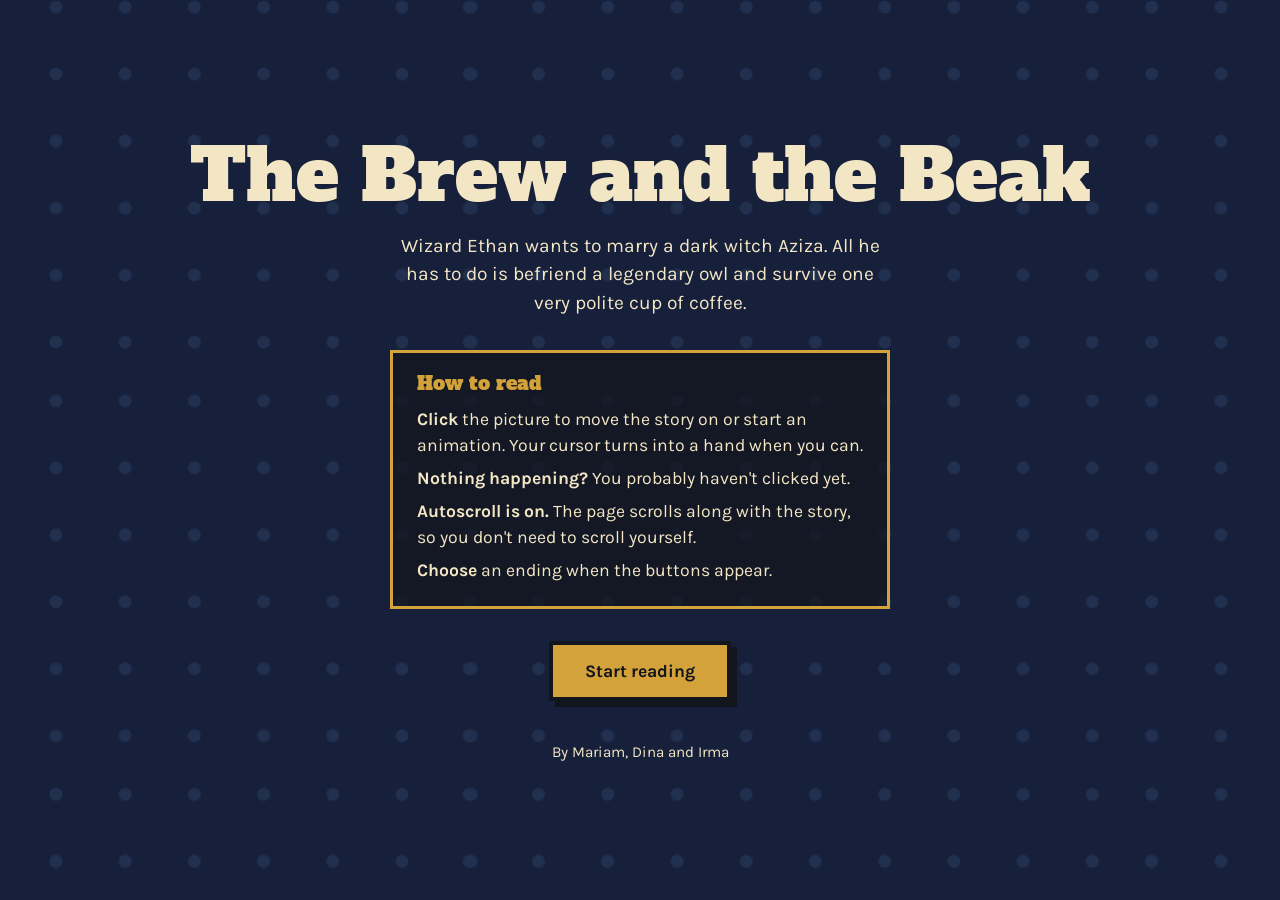
<file: index.html>
<!DOCTYPE html>
<html lang="en">
<head>
  <meta charset="UTF-8">
  <meta name="viewport" content="width=device-width, initial-scale=1">
  <title>The Brew and the Beak</title>
  <link rel="stylesheet" href="styles.css">
</head>
<body class="welcome">

  <h1>The Brew and the Beak</h1>

  <!-- short description -->
  <p>Wizard Ethan wants to marry a dark witch Aziza. All he has to do is befriend a legendary owl and survive one very polite cup of coffee.</p>

  <!-- reading instructions -->
  <div class="how-to">
    <h2>How to read</h2>
    <ul>
      <li><b>Click</b> the picture to move the story on or start an animation. Your cursor turns into a hand when you can.</li>
      <li><b>Nothing happening?</b> You probably haven't clicked yet.</li>
      <li><b>Autoscroll is on.</b> The page scrolls along with the story, so you don't need to scroll yourself.</li>
      <li><b>Choose</b> an ending when the buttons appear.</li>
    </ul>
  </div>

  <!-- button takes the user to the comic story page -->
  <a class="start-button" id="start-button" href="comic.html">Start reading</a>

  
  <!-- credits -->
  <p class="credit">By Mariam, Dina and Irma</p>

  <script src="welcome.js"></script>
</body>
</html>
</file>
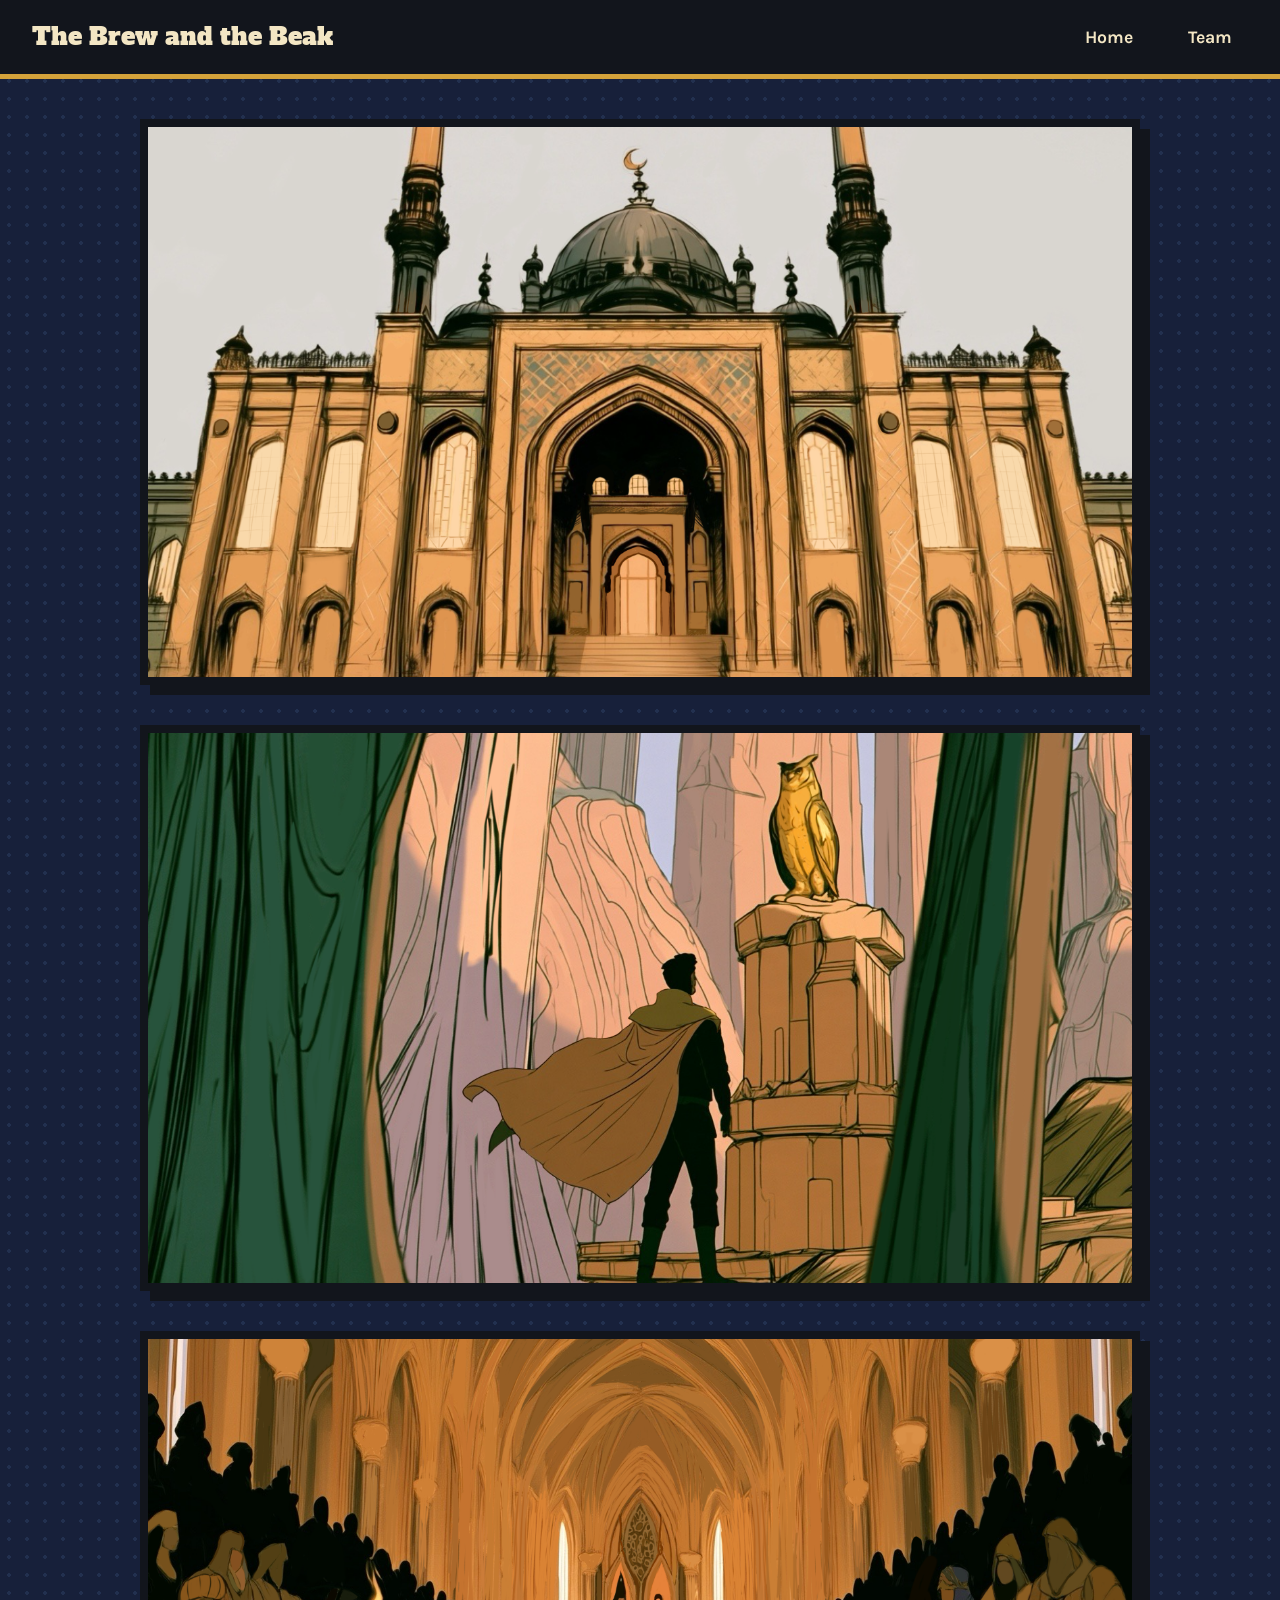
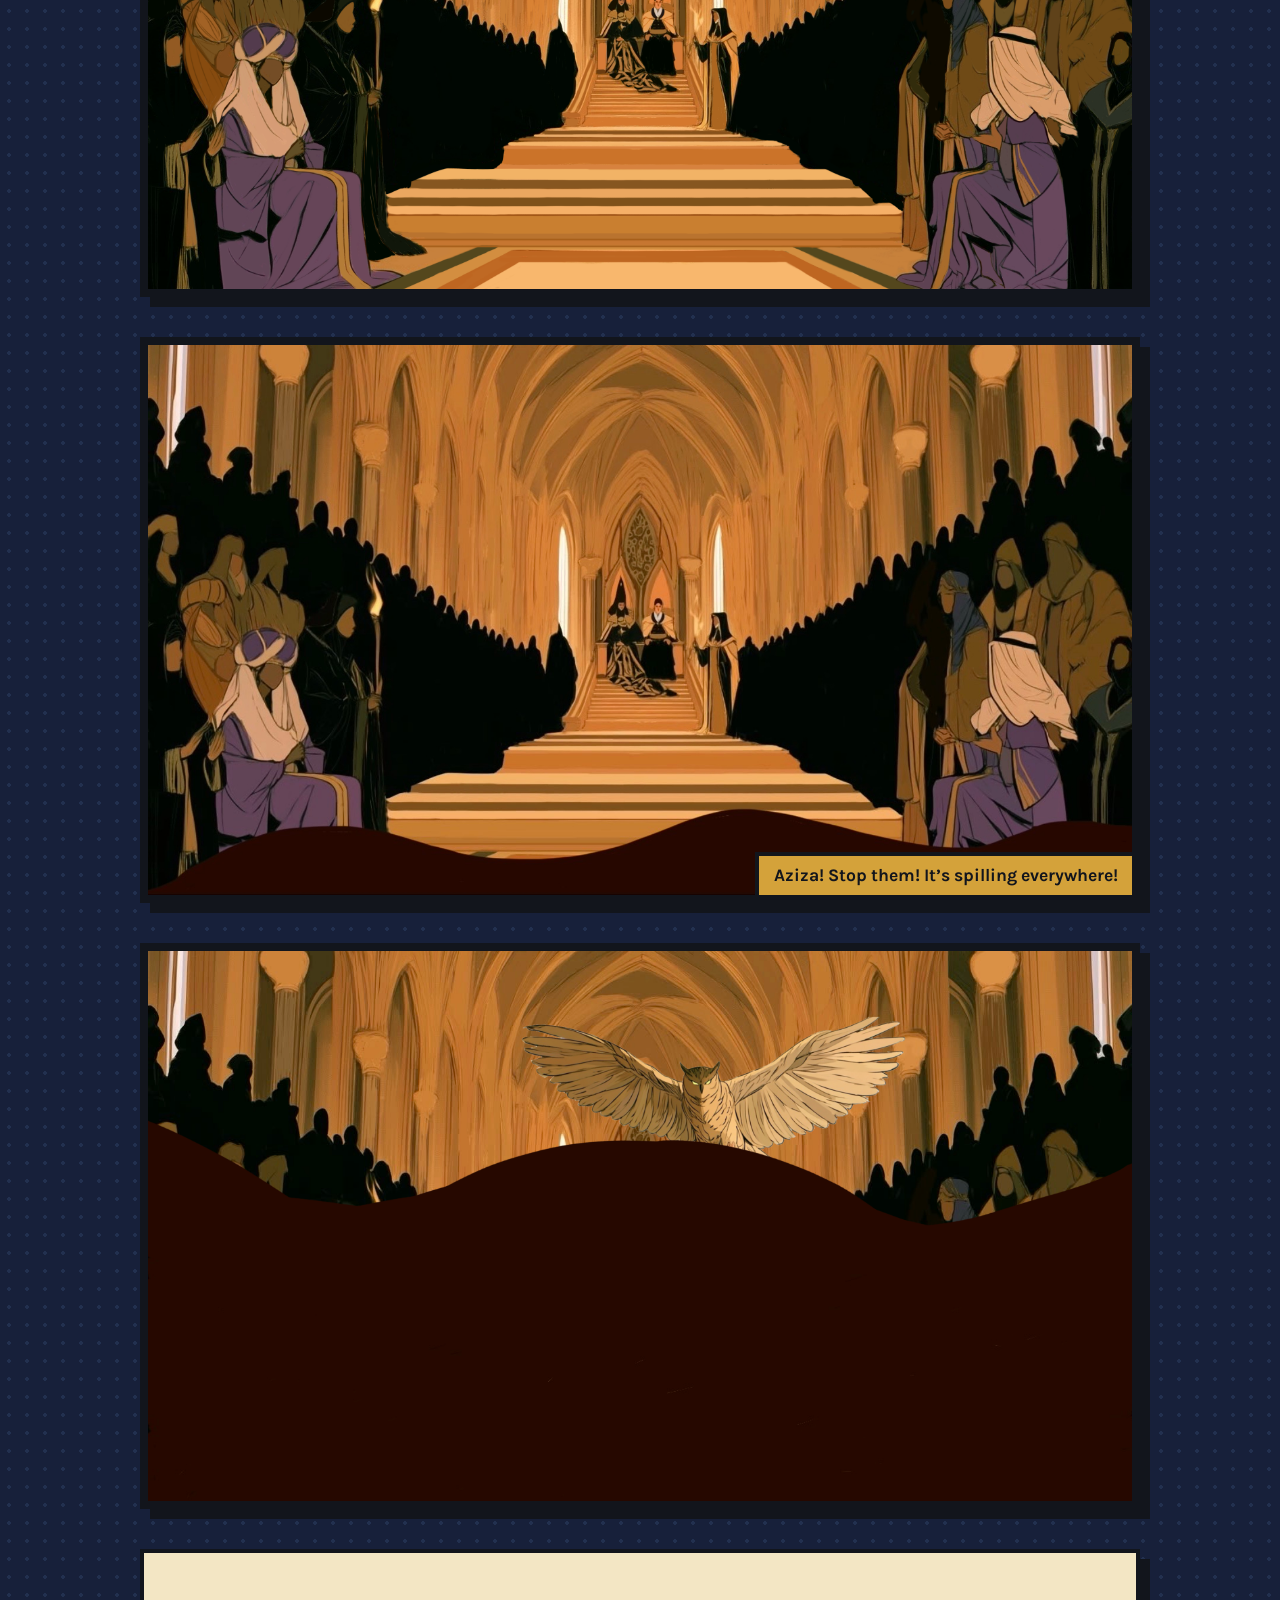
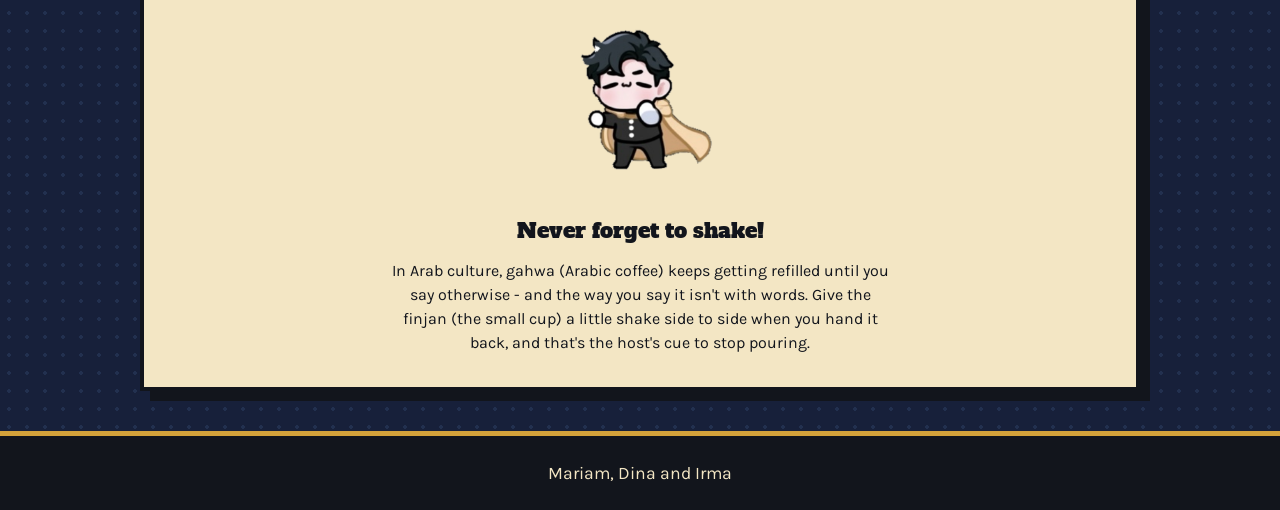
<file: comic.html>
<!DOCTYPE html>
<html lang="en">
<head>
  <meta charset="UTF-8">
  <meta name="viewport" content="width=device-width, initial-scale=1">
  <title>The Brew and the Beak - Main</title>
  <link rel="stylesheet" href="styles.css">
</head>
<body>

  <!-- used this documentation to learn about the figure element: https://developer.mozilla.org/en-US/docs/Web/HTML/Reference/Elements/figure -->
  <!-- used this documentation to learn about the figcaption element: https://developer.mozilla.org/en-US/docs/Web/HTML/Reference/Elements/figcaption -->
  <!-- used this documentation to learn about the footer element: https://developer.mozilla.org/en-US/docs/Web/HTML/Reference/Elements/footer -->


  <header class="site-header">
    <h1><a href="index.html">The Brew and the Beak</a></h1>

    <!-- navigation links to the welcome page, each comic page and the credits -->
    <nav>
      <a href="index.html">Home</a>
      <a href="#team">Team</a>
    </nav>
  </header>

  <main>

<main>

    <!-- PAGE 1: a click-through, narrated sequence  -->
    <!-- "stage" holds one picture at a time; clicking or, for some steps, waiting advances
         it to the next panel in the page.  -->
    <section class="page page-stage" id="page-1">

      <figure class="panel stage" id="story-stage">

        <img class="stage-layer active" id="stage-img-a" src="assets/page1_panel1.png">
        <img class="stage-layer" id="stage-img-b" src="assets/page1_panel2.png">

        <!-- placeholder smoke transition: swap for the real cloud/smoke asset later -->
        <div class="smoke" id="smoke-overlay">
          <div class="smoke-circle left"></div>
          <div class="smoke-circle right"></div>
        </div>

        <!-- opening line, shown over the smoke -->
        <div class="smoke-line" id="smoke-caption">
          <p id="smoke-caption-text"></p>
        </div>

        <!-- every line after that -->
        <figcaption id="stage-caption">Write the line here</figcaption>

      </figure>

    </section>

    <!-- PAGE 2: the owl -->
    <!-- "page-stage" isn't the stage from page 1 - just regular look reused
         since page 2 is just one full-width panel for now -->
    <section class="page page-stage" id="page-2">

      <!-- panel 1 and the two choices share the same spot: panel 1 fades
           out and the choices fade in over it when it's clicked. which
           pathway the reader picks comes later. -->
      <div class="p-owl-wrap">

        <!-- panel 1: click to move on to the choice. the cape is a separate
             layer on top so it can flutter on hover without moving him -->
        <figure class="panel p-owl" id="owl-panel">
          <img src="assets/page2_panel1_capeless.png">
          <img class="cape-layer" src="assets/page2_panel1_cape.png" alt="">
        </figure>

        <!-- the two choices, hidden until panel 1 is clicked -->
        <div class="choice-row" id="choice-row">
          <figure class="panel p-choice" id="choice-a">
            <img src="assets/page2_optionA.jpg">
            <figcaption>Choice A: Greed Over Bond</figcaption>
          </figure>

          <figure class="panel p-choice" id="choice-b">
            <img src="assets/magicmeat-panel-choiceB.jpeg">
            <figcaption>Choice B: True Respect</figcaption>
          </figure>
        </div>

      </div>

    </section>

    <!-- PAGE 3: panel 1, then a zoom into panel 2 on click, then a plain
         crossfade into panel 3 on the next click -->
    <section class="page page-stage" id="page-3">
      <figure class="panel stage" id="page3-stage">
        <img class="stage-layer active" id="page3-img-a" src="assets/page3_panel1.png">
        <img class="stage-layer" id="page3-img-b" src="assets/page3_panel2.png">
        <figcaption id="page3-caption"></figcaption>
      </figure>
    </section>

    <!-- COFFEE FLOOD: click the picture and the coffee rises by itself -->
    <section class="page page-stage" id="page-flood">
      <figure class="panel flood-panel" id="flood-panel">
        <img id="flood-img" src="assets/flood1.jpg">
        <figcaption id="flood-caption"></figcaption>
      </figure>
    </section>

    <!-- PAGE 5: the ending - one click on panel 1 starts it, then panel 2
         and the ending pair (3A/4A or 3B/4B, depending on the choice made
         back on page 2) play through on their own with no more clicks -->
    <section class="page page-stage" id="page-5">
      <figure class="panel stage" id="page5-stage">
        <img class="stage-layer active" id="page5-img-a" src="assets/page5_panel1.png">
        <img class="stage-layer" id="page5-img-b" src="assets/page5_panel2.png">
      </figure>
    </section>

    <!-- BONUS: a parting note, with a quick explanation of the shake-the-finjan gesture in Khaleeji coffee culture -->
    <section class="page" id="page-finjan">
      <div class="finjan-wrap">
        <div class="finjan-dance"></div>
        <p class="finjan-caption">Never forget to shake!</p>
        <p class="finjan-fact">In Arab culture, gahwa (Arabic coffee) keeps getting refilled until you say
          otherwise - and the way you say it isn't with words. Give the finjan (the small cup) a little shake
          side to side when you hand it back, and that's the host's cue to stop pouring.</p>
      </div>
    </section>

  </main>

  <footer class="site-footer" id="team">
    <p>Mariam, Dina and Irma</p>
  </footer>

  <script src="script.js"></script>
</body>
</html>
</file>
<file: styles.css>
/* fonts: loaded from here so the html files don't need to change */
@import url("https://fonts.googleapis.com/css2?family=Alfa+Slab+One&family=Karla:wght@400;700&display=swap");

/* used this documentation to learn more about the grid layouts in css: https://developer.mozilla.org/en-US/docs/Web/CSS/Guides/Grid_layout */
/* used this documentation to learn more about the flexbox layouts in css: https://developer.mozilla.org/en-US/docs/Learn_web_development/Core/CSS_layout/Flexbox */
/* used this documentation to learn more about the cursor property in css: https://developer.mozilla.org/en-US/docs/Web/CSS/Reference/Properties/cursor */

html, body, header, nav, main, section, figure, figcaption, footer,
h1, h2, h3, p, ul, a, img, div, button{
  box-sizing: border-box;
  margin: 0;
  padding: 0;
}

body{
  font-family: "Karla", sans-serif;
  font-size: 1.1rem;
  line-height: 1.5;
  background: #17203a;
  /* little dots in the background, like comic print */
  background-image: radial-gradient(#22304f 2px, transparent 2px);
  background-size: 18px 18px;
  color: #f3e6c4;
}

img{
  max-width: 100%;
  display: block;
}

/* flexbox: header and nav */
.site-header{
  display: flex;
  justify-content: space-between;
  align-items: center;
  gap: 1rem;
  padding: 1rem 2rem;
  background: #12151c;
  color: #f3e6c4;
  border-bottom: 5px solid #d4a23a;  
  position: sticky; 
  top: 0;
  z-index: 10;
}
.site-header h1{
  font-family: "Alfa Slab One", serif;
  font-weight: 400;
  font-size: 1.5rem;
}

.site-header nav{
  display: flex;
  gap: 1.5rem;
}


.site-header a{
  color: inherit;
  text-decoration: none;
}
.site-header nav a{
  padding: 0.3rem 0.8rem;
  font-weight: bold;
  border: 3px solid transparent; 

}


.site-header nav a:hover{
  border: 3px solid #d4a23a;
  background: #d4a23a;
  color: #12151c;
}

/* grid: each comic page is a 6 column grid */
.page{
  display: grid;
  grid-template-columns: repeat(6, 1fr);
  gap: 0.9rem;
  max-width: 1000px;
  margin: 2.5rem auto;
  padding: 1rem;
  background: #f3e6c4;
  color: #12151c;
  border: 4px solid #12151c;
  box-shadow: 10px 10px 0 #12151c;
}


.panel{
  position: relative;
  border: 4px solid #12151c;
  overflow: hidden;
  background: #12151c;
}

/* used this documentation to learn about the object-fit property in css: https://developer.mozilla.org/en-US/docs/Web/CSS/object-fit */
/* "cover" fills the box without stretching the picture - it crops instead of squishing it to fit */
.panel img{
  width: 100%;
  height: 100%;
  object-fit: cover;
  display: block;
}

/* page 1: narrated stage instead of a grid of panels */
.page-stage{
  display: block;
  padding: 0;
  overflow: hidden;
}

/* used this documentation to learn about the aspect-ratio property in css: https://developer.mozilla.org/en-US/docs/Web/CSS/aspect-ratio */
/* keeps the stage at a fixed 16:9 shape no matter how wide the page is, instead of it changing height with the content */
.stage{
  position: relative;
  width: 100%;
  aspect-ratio: 16 / 9;
  overflow: hidden;
  background: #12151c;
}

.stage.clickable{
  cursor: pointer;
}

/* used this documentation to learn about the inset shorthand property in css: https://developer.mozilla.org/en-US/docs/Web/CSS/inset */
.stage-layer{
  position: absolute;
  inset: 0;
  width: 100%;
  height: 100%;
  object-fit: cover;
  opacity: 0;
  transform: scale(1);
  transition: opacity 0.8s ease, transform 0.8s ease;
}
.stage-layer.active{
  opacity: 1;
}

/* used for page 3's panel1->panel2 "zoom" transition: scales the outgoing
   layer up while it fades out*/
.stage-layer.zoom-out{
  transform: scale(1.3);
}

/* placeholder smoke transition: two circles sliding in from the sides.
   need to swap the circles for a real asset. */
/* used this documentation to learn about the pointer-events property in css: https://developer.mozilla.org/en-US/docs/Web/CSS/pointer-events */
.smoke{
  position: absolute;
  inset: 0;
  z-index: 5;
  opacity: 0;
  /* lets clicks pass through the smoke to the stage underneath it */
  pointer-events: none;
  transition: opacity 0.3s ease;
}
.smoke.active{
  opacity: 1;
}

/* used this documentation to learn about the border-radius property in css: https://developer.mozilla.org/en-US/docs/Web/CSS/border-radius */
.smoke-circle{
  position: absolute;
  top: 50%;
  width: 150%;
  aspect-ratio: 1;
  /* 50% on a square box turns it into a circle */
  border-radius: 50%;
  background: radial-gradient(circle, #a66ae0 0%, #6a2fae 55%, #3d1066 100%);
  transition: transform 0.7s ease;
}
.smoke-circle.left{
  left: -75%;
  transform: translate(-100%, -50%);
}
.smoke-circle.right{
  right: -75%;
  transform: translate(100%, -50%);
}
.smoke.cover .smoke-circle.left{
  transform: translate(-8%, -50%);
}
.smoke.cover .smoke-circle.right{
  transform: translate(8%, -50%);
}

/* the opening line, shown over the smoke itself since there is no picture underneath yet for a figcaption to belong to */
/* used this documentation to learn about the rgb()/rgba() color function in css: https://developer.mozilla.org/en-US/docs/Web/CSS/color_value/rgb */
.smoke-line{
  position: absolute;
  left: 50%;
  bottom: 10%;
  z-index: 10;
  max-width: 80%;
  text-align: center;
  /* rgba lets the background stay see-through instead of a solid color */
  background: rgba(18, 15, 21, 0.88);
  color: #f3e6c4;
  border: 3px solid #d4a23a;
  padding: 0.9rem 1.5rem;
  font-family: "Alfa Slab One", serif;
  font-size: 1.1rem;
  opacity: 0;
  pointer-events: none;
  transform: translate(-50%, 12px);
  transition: opacity 0.5s ease, transform 0.5s ease;
}
.smoke-line.visible{
  opacity: 1;
  transform: translate(-50%, 0);
}

/* page 2: panel 1 and the two choices sit stacked in the same spot and crossfade between each other*/
.p-owl-wrap{
  grid-column: span 6;
  position: relative;
  aspect-ratio: 16 / 9;
}

/* ">" (direct child only): overrides their flex sizing  to stop both squares 
    from stacking on top of each other instead of sitting side by side */
.p-owl-wrap > .panel,
.p-owl-wrap > .choice-row{
  position: absolute;
  inset: 0;
  width: 100%;
  height: 100%;
}

.p-owl{
  cursor: pointer;
  opacity: 1;
  transition: opacity 0.6s ease;
}
.p-owl.faded{
  opacity: 0;
  /* so it can't be clicked again, or block clicks on the choices under it */
  pointer-events: none;
}

/* the cape overlay: page2_panel1_cape.png is the same 1456x816 canvas as
   page2_panel1_capeless.png, already drawn in place on the man - so it
   just needs to sit exactly on top (position: absolute; inset: 0, same
   object-fit: cover as the base image) rather than being resized/moved
   as its own smaller asset like the first attempt did */
#owl-panel img.cape-layer{
  position: absolute;
  inset: 0;
  width: 100%;
  height: 100%;
  object-fit: cover;
  /* used this documentation to learn about the transform-origin property in css: https://developer.mozilla.org/en-US/docs/Web/CSS/transform-origin */
  /* pivot for the flutter below: (773, 386) in the cape art's own
     1456x816 pixels, converted to the % transform-origin uses */
  transform-origin: 53.09% 47.3%;
  /* let clicks on the panel pass through to the panel itself */
  pointer-events: none;
}

/* used this documentation to learn about @keyframes: https://developer.mozilla.org/en-US/docs/Web/CSS/@keyframes */
/* flutters only while hovering panel 1 - a few degrees of rotate/skew
   back and forth reads as cloth moving in the wind without the cape
   drifting away from where it's "attached" */
@keyframes cape-flutter{
  0%, 100%{ transform: rotate(-3deg) skewX(3deg); }
  25%{ transform: rotate(2deg) skewX(-2deg); }
  50%{ transform: rotate(-2deg) skewX(4deg); }
  75%{ transform: rotate(3deg) skewX(-3deg); }
}
/* used this documentation to learn about the animation property in css: https://developer.mozilla.org/en-US/docs/Web/CSS/animation */
/* "infinite" keeps it looping as long as the hover lasts, instead of playing once and stopping */
#owl-panel:hover img.cape-layer{
  animation: cape-flutter 1.4s ease-in-out infinite;
}

.choice-row{
  display: flex;
  align-items: center;
  justify-content: center;
  gap: 0.9rem;
  opacity: 0;
  pointer-events: none;
  transition: opacity 0.6s ease;
}
.choice-row.visible{
  opacity: 1;
  pointer-events: auto;
}

.p-choice{
  flex: 1;
  aspect-ratio: 1;
  cursor: pointer;
  transition: border-color 0.2s;
}
/* highlight the border on hover, and figcaption reveal the ".panel:not(.stage):hover figcaption" */
.p-choice:hover{
  border-color: #d4a23a;
}

/* the ending text boxes */
.p-ending{
  grid-column: span 6;
  display: flex;
  align-items: center;
  justify-content: center;
  padding: 2rem;
  text-align: center;
  font-family: "Alfa Slab One", serif;
  font-size: 1.4rem;
  background: #2f4a2f;
  color: #f3e6c4;
}

/* the closing bonus: a looping sprite animation + a short cultural note, centered in the normal page grid */
.finjan-wrap{
  grid-column: span 6;
  display: flex;
  flex-direction: column;
  align-items: center;
  gap: 0.8rem;
  padding: 1rem;
  text-align: center;
}

/* the sprite sheet is a single row of 3 frames - background-size 300% 100%
   blows the whole sheet up to 3x its width (height unchanged), so one
   frame now fills this box */
.finjan-dance{
  width: 180px;
  height: 217px;
  background-image: url("assets/chibi.png");
  background-size: 300% 100%;
  animation: finjan-dance 0.8s steps(1) infinite;
}

/* used this documentation to learn about the steps() easing function: https://developer.mozilla.org/en-US/docs/Web/CSS/easing-function/steps */
/* steps(1) jumps straight to each keyframe's position instead of sliding
   smoothly between them. goes frame 1 -> 2 -> 3 -> 2 and loops, instead of 
   1 -> 2 -> 3 -> (jump straight back to) 1 */
@keyframes finjan-dance{
  0%{ background-position: 0% 0%; }
  25%{ background-position: 50% 0%; }
  50%{ background-position: 100% 0%; }
  75%{ background-position: 50% 0%; }
}

.finjan-caption{
  font-family: "Alfa Slab One", serif;
  font-size: 1.3rem;
}

.finjan-fact{
  max-width: 500px;
  font-size: 1rem;
  line-height: 1.5;
}

/* interactions */

/* click to swap the picture */
.swap{
  cursor: pointer;
}

/* caption slides up on hover, yellow box like an old comic */
.panel figcaption{
  position: absolute;
  bottom: 0;
  left: 0;
  background: #d4a23a;
  color: #12151c;
  font-weight: bold;
  border-top: 4px solid #12151c;
  border-right: 4px solid #12151c;
  padding: 0.4rem 0.9rem;
  transform: translateY(110%);
  transition: transform 0.3s;
}

/* used this documentation to learn about the :not() pseudo-class in css: https://developer.mozilla.org/en-US/docs/Web/CSS/:not */
/* ":not(.stage)" matches every panel except the stage - the stage needs the extra
   has-caption/show-caption conditions below instead of revealing on every hover */
/* TEMPORARY CODE: only reveal for a step that "has-caption" for those */
.panel:not(.stage):not(.flood-panel):hover figcaption,
.panel.stage.has-caption:hover figcaption,
.panel.show-caption figcaption{
  transform: translateY(0);
}

/* while switching corners, force the caption back down for a brief moment */
/* used this documentation to learn about the !important rule in css: https://developer.mozilla.org/en-US/docs/Web/CSS/important */
.panel.switching-side figcaption{
  transform: translateY(110%) !important;
}

/* the figcaption moves to the right-hand corner for some lines*/
.panel figcaption.caption-right{
  left: auto;
  right: 0;
  border-right: none;
  border-left: 4px solid #12151c;
}

#page3-caption{
  z-index: 4;
}

/* branching ending, and the hidden second picture in swap panels */
.hidden{
  display: none;
}
/* ".panel img" above sets display: block and is stronger than ".hidden",
   so images need their own rule to be hidden */
.panel img.hidden{
  display: none;
}

.choice-box{
  display: flex;
  flex-direction: column;
  justify-content: center;
  gap: 1rem;
  padding: 1rem;
  text-align: center;
  background: #2f4a2f;
  color: #f3e6c4;
}


.choice-box p{
  font-family: "Alfa Slab One", serif;
  font-size: 1.2rem;
}
.choice-box button{
  padding: 0.6rem;
  font-family: "Karla", sans-serif;
  font-size: 1rem;
  font-weight: bold;
  background: #d4a23a;
  color: #12151c;
  border: 3px solid #12151c;
  cursor: pointer;
}
.choice-box button:hover{
  background: #f3e6c4;
}


.site-footer{
  text-align: center;
  padding: 1.5rem;
  background: #12151c;
  color: #f3e6c4;
  border-top: 5px solid #d4a23a;
}

/* welcome page */
.welcome{
  min-height: 100vh;
  display: flex;
  flex-direction: column;
  justify-content: center;
  align-items: center;
  text-align: center;
  padding: 2rem;
  color: #f3e6c4;
  background-color: #17203a;
  background-image: url("assets/background.png"), radial-gradient(#22304f 2px, transparent 2px);
  background-size: cover, 18px 18px;
  background-position: center;
  transition: opacity 0.6s;
}


.welcome h1{
  font-family: "Alfa Slab One", serif;
  font-weight: 400;
  font-size: 4.5rem;
  line-height: 1.1;
  margin-bottom: 1rem;
}
.welcome p{
  max-width: 500px;
  margin-bottom: 2rem;
  font-size: 1.2rem;
}
.start-button{
  display: inline-block;
  padding: 0.8rem 2rem;
  background: #d4a23a;
  color: #12151c;
  font-weight: bold;
  text-decoration: none;
  border: 4px solid #12151c;
  box-shadow: 6px 6px 0 #12151c;
}
.start-button:hover{
  background: #f3e6c4;
}

/* added by welcome.js when the button is pressed */
.fade-out{
  opacity: 0;
}

/* extra text on the welcome page */
.welcome .hint-text{
  font-style: italic;
  color: #d4a23a;
}
.welcome .credit{
  margin-top: 2.5rem;
  margin-bottom: 0;
  font-size: 0.95rem;
}

/* how to read box on the welcome page */
.how-to{
  max-width: 500px;
  margin-bottom: 2rem;
  padding: 1rem 1.5rem;
  text-align: left;
  background: rgba(18, 21, 28, 0.7);
  border: 3px solid #d4a23a;
}

.how-to h2{
  font-family: "Alfa Slab One", serif;
  font-weight: 400;
  font-size: 1.2rem;
  color: #d4a23a;
  margin-bottom: 0.5rem;
}


.how-to ul{
  list-style: none;
}


.how-to li{
  margin-bottom: 0.4rem;
}

.flood-panel {
  cursor: pointer
}
</file>
